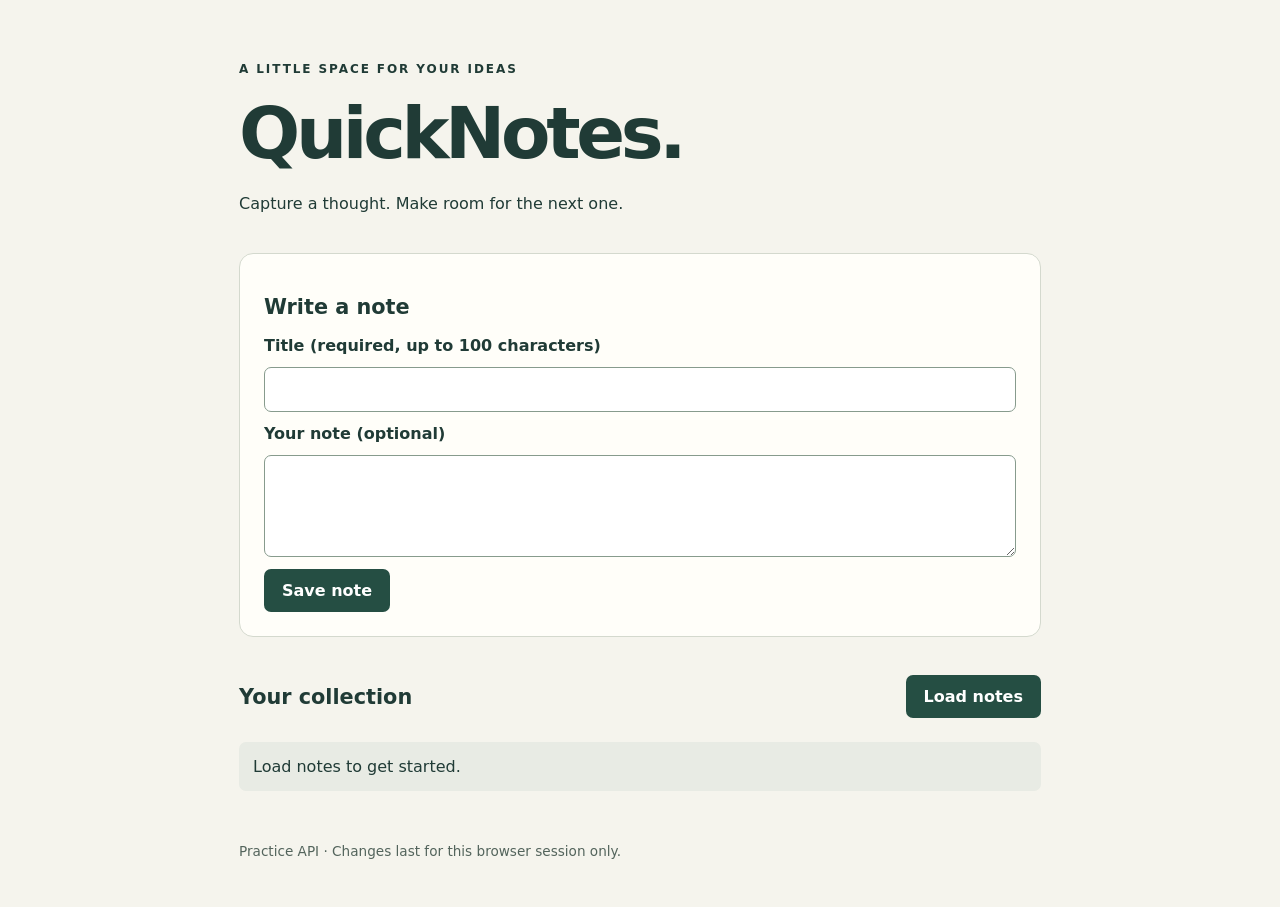
<file: index.html>
<!DOCTYPE html>
<html lang="en">
<head>
  <meta charset="UTF-8" />
  <meta name="viewport" content="width=device-width, initial-scale=1.0" />
  <title>QuickNotes</title>
  <link rel="stylesheet" href="style.css">
  <script src="api.js" defer></script>
</head>
<body>
  <main>
    <header><p class="eyebrow">A LITTLE SPACE FOR YOUR IDEAS</p><h1>QuickNotes.</h1><p>Capture a thought. Make room for the next one.</p></header>
    <section class="panel" aria-labelledby="create-heading">
      <h2 id="create-heading">Write a note</h2>
      <form id="note-form">
        <label for="title-input">Title (required, up to 100 characters)</label>
        <input id="title-input" name="title" required maxlength="100">
        <label for="body-input">Your note (optional)</label>
        <textarea id="body-input" name="body" rows="4"></textarea>
        <button id="submit-btn" type="submit">Save note</button>
      </form>
    </section>
    <section aria-labelledby="notes-heading">
      <div class="section-heading"><h2 id="notes-heading">Your collection</h2><button id="load-btn" type="button">Load notes</button></div>
      <p id="status" role="status" aria-live="polite">Load notes to get started.</p>
      <ul id="notes-list"></ul>
    </section>
    <footer>Practice API · Changes last for this browser session only.</footer>
  </main>
</body>
</html>
</file>
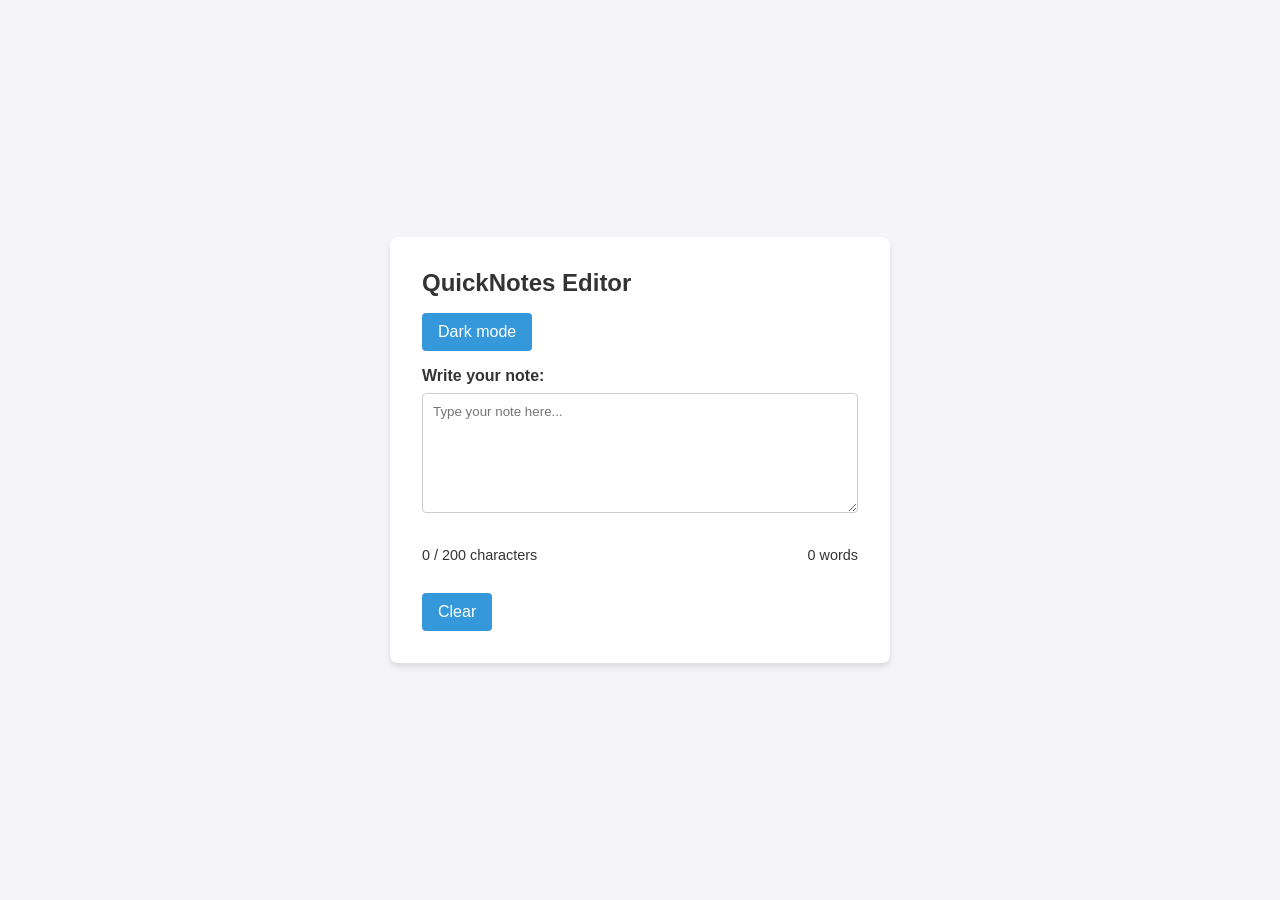
<file: Folder4/index.html>
<!DOCTYPE html>
<html lang="en">
<head>
  <meta charset="UTF-8" />
  <meta name="viewport" content="width=device-width, initial-scale=1.0" />
  <title>QuickNotes - Day 4</title>
  <link rel="stylesheet" href="style.css" />
  <script src="script.js" defer></script>
</head>
<body>
  <main class="container">
    <h1>QuickNotes Editor</h1>
    
    <button id="theme-toggle">Dark mode</button>

    <div class="editor-group">
      <label for="note-text">Write your note:</label>
      <textarea id="note-text" placeholder="Type your note here..."></textarea>
    </div>

    <div class="counters">
      <p id="char-count">0 / 200 characters</p>
      <p id="word-count">0 words</p>
    </div>

    <button id="clear-btn">Clear</button>
  </main>
</body>
</html>
</file>
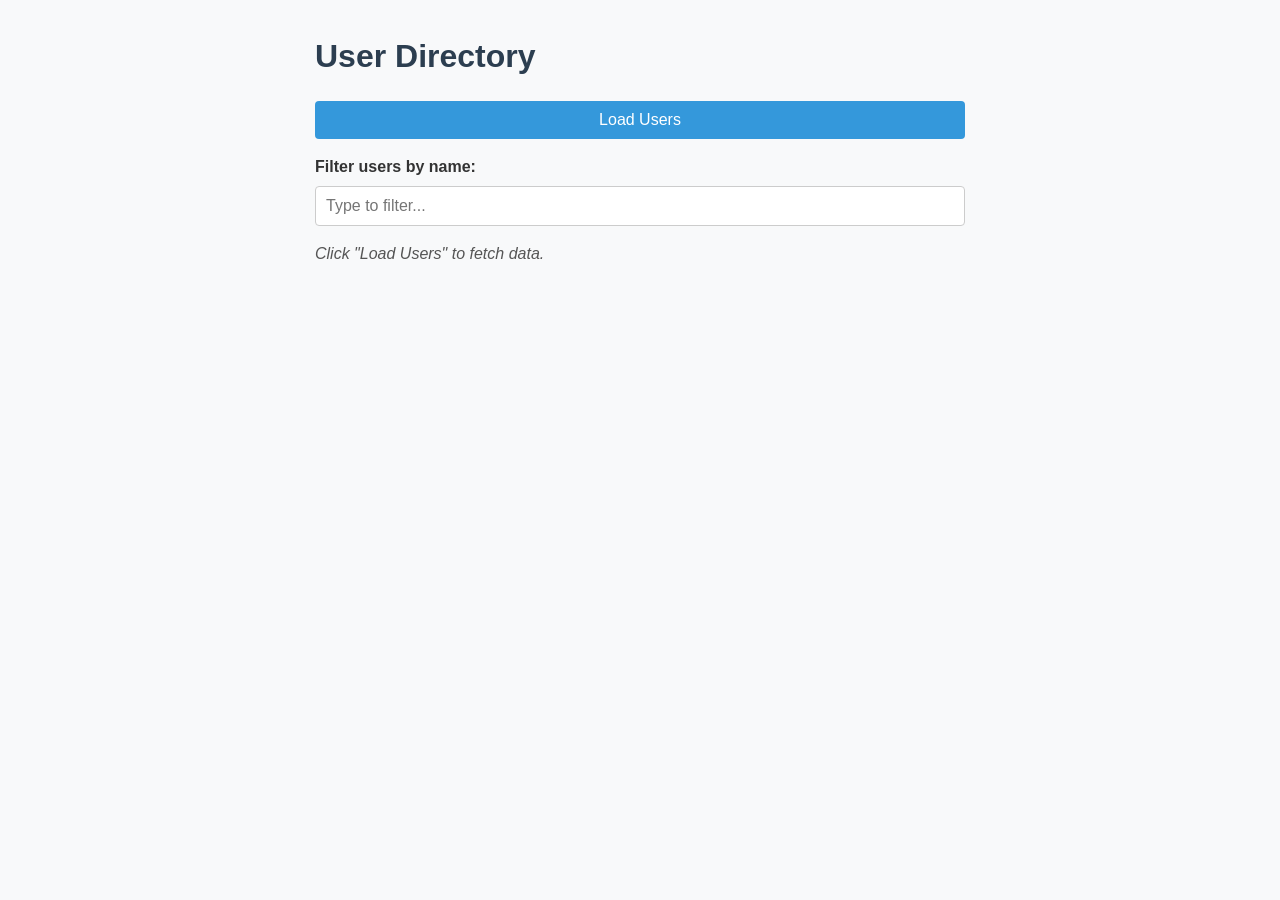
<file: Folder5/index.html>
<!DOCTYPE html>
<html lang="en">
<head>
  <meta charset="UTF-8" />
  <meta name="viewport" content="width=device-width, initial-scale=1.0" />
  <title>Day 5 - User Directory</title>
  <script src="users.js" defer></script>
  <style>
    body { font-family: Arial, sans-serif; max-width: 650px; margin: 2rem auto; padding: 0 1rem; color: #333; line-height: 1.5; background-color: #f8f9fa; }
    h1 { color: #2c3e50; }
    .control-group { margin-bottom: 1rem; }
    label { display: block; margin-bottom: 0.4rem; font-weight: bold; }
    input, button { padding: 10px; font-size: 1rem; width: 100%; box-sizing: border-box; border-radius: 4px; border: 1px solid #ccc; }
    button { background-color: #3498db; color: white; border: none; cursor: pointer; margin-bottom: 1rem; transition: background-color 0.2s; }
    button:disabled { background-color: #95a5a6; cursor: not-allowed; }
    button:hover:not(:disabled) { background-color: #2980b9; }
    #status { font-style: italic; color: #555; margin-bottom: 1rem; }
    ul { list-style: none; padding: 0; }
    li { background: #fff; border: 1px solid #e1e4e8; padding: 1rem; margin-bottom: 0.8rem; border-radius: 6px; box-shadow: 0 1px 3px rgba(0,0,0,0.02); }
    li h3 { margin: 0 0 0.4rem 0; color: #2c3e50; }
    li p { margin: 0.2rem 0; font-size: 0.95rem; color: #555; }
  </style>
</head>
<body>
  <h1>User Directory</h1>
  
  <button id="load-users">Load Users</button>

  <div class="control-group">
    <label for="filter-input">Filter users by name:</label>
    <input type="text" id="filter-input" placeholder="Type to filter..." />
  </div>

  <p id="status">Click "Load Users" to fetch data.</p>

  <ul id="users-list"></ul>
</body>
</html>
</file>
<file: style.css>
:root { color-scheme: light; font-family: system-ui, sans-serif; color: #203b36; background: #f5f4ed; }
* { box-sizing: border-box; }
body { margin: 0; }
main { max-width: 850px; margin: auto; padding: 48px 24px; }
header { margin-bottom: 36px; }
.eyebrow { font-size: .75rem; letter-spacing: .16em; font-weight: 700; }
h1 { font-size: clamp(2.8rem, 8vw, 4.5rem); letter-spacing: -.06em; margin: 8px 0; }
h2 { font-size: 1.3rem; }
p, li { line-height: 1.6; }
.panel, .note { background: #fffef9; border: 1px solid #d4d9ce; border-radius: 14px; padding: 24px; }
form { display: grid; gap: 12px; }
label { font-weight: 650; }
input, textarea { width: 100%; padding: 12px; border: 1px solid #879b8d; border-radius: 7px; font: inherit; color: inherit; }
textarea { resize: vertical; }
button { border: 0; border-radius: 7px; background: #254e43; color: white; padding: 12px 18px; font: inherit; font-weight: 650; cursor: pointer; }
form button { justify-self: start; }
button:hover { background: #183b31; }
button:disabled { opacity: .5; cursor: wait; }
:focus-visible { outline: 3px solid #bd6534; outline-offset: 3px; }
.section-heading { display: flex; align-items: center; justify-content: space-between; gap: 16px; margin-top: 30px; }
#status { padding: 12px 14px; border-radius: 7px; background: #e8ebe4; }
#status.success { color: #185238; background: #e0f1e5; border-left: 4px solid #288052; }
#status.error { color: #842a25; background: #fbe7e2; border-left: 4px solid #b83d32; }
#notes-list { list-style: none; padding: 0; display: grid; gap: 16px; }
.note h3 { margin-top: 0; overflow-wrap: anywhere; }
.note p { white-space: pre-wrap; overflow-wrap: anywhere; }
.delete-btn { background: #f3e7df; color: #783c2a; font-size: .85rem; }
.delete-btn:hover { background: #e9d4c7; }
.empty { padding: 24px; text-align: center; color: #53645c; border: 1px dashed #879b8d; border-radius: 12px; }
footer { margin-top: 36px; color: #53645c; font-size: .85rem; }
@media (max-width: 480px) { main { padding: 28px 16px; } .panel, .note { padding: 18px; } }
</file>
<file: Folder4/style.css>
:root {
  --bg-color: #f4f4f9;
  --text-color: #333;
  --card-bg: #fff;
  --border-color: #ccc;
  --btn-bg: #3498db;
  --btn-hover: #2980b9;
}

body.dark {
  --bg-color: #1a1a1a;
  --text-color: #f4f4f9;
  --card-bg: #2d2d2d;
  --border-color: #444;
  --btn-bg: #2980b9;
  --btn-hover: #3498db;
}

*, *::before, *::after {
  box-sizing: border-box;
}

body {
  font-family: Arial, sans-serif;
  background-color: var(--bg-color);
  color: var(--text-color);
  margin: 0;
  padding: 2rem;
  display: flex;
  justify-content: center;
  align-items: center;
  min-height: 100vh;
  transition: background-color 0.3s ease, color 0.3s ease;
}

.container {
  background-color: var(--card-bg);
  padding: 2rem;
  border-radius: 8px;
  box-shadow: 0 4px 6px rgba(0, 0, 0, 0.1);
  width: 100%;
  max-width: 500px;
}

h1 {
  margin-top: 0;
  font-size: 1.5rem;
}

.editor-group {
  margin-bottom: 1rem;
}

label {
  display: block;
  margin-bottom: 0.5rem;
  font-weight: bold;
}

textarea {
  width: 100%;
  height: 120px;
  padding: 10px;
  border: 1px solid var(--border-color);
  background-color: var(--card-bg);
  color: var(--text-color);
  border-radius: 4px;
  resize: vertical;
  font-family: inherit;
}

.counters {
  display: flex;
  justify-content: space-between;
  font-size: 0.9rem;
  margin-bottom: 1rem;
}

button {
  background-color: var(--btn-bg);
  color: white;
  border: none;
  padding: 10px 16px;
  border-radius: 4px;
  cursor: pointer;
  font-size: 1rem;
  transition: background-color 0.2s ease;
}

button:hover {
  background-color: var(--btn-hover);
}

#theme-toggle {
  margin-bottom: 1rem;
}

/* Character counter states */
.warning {
  color: orange;
}

.over {
  color: red;
  font-weight: bold;
}
</file>
